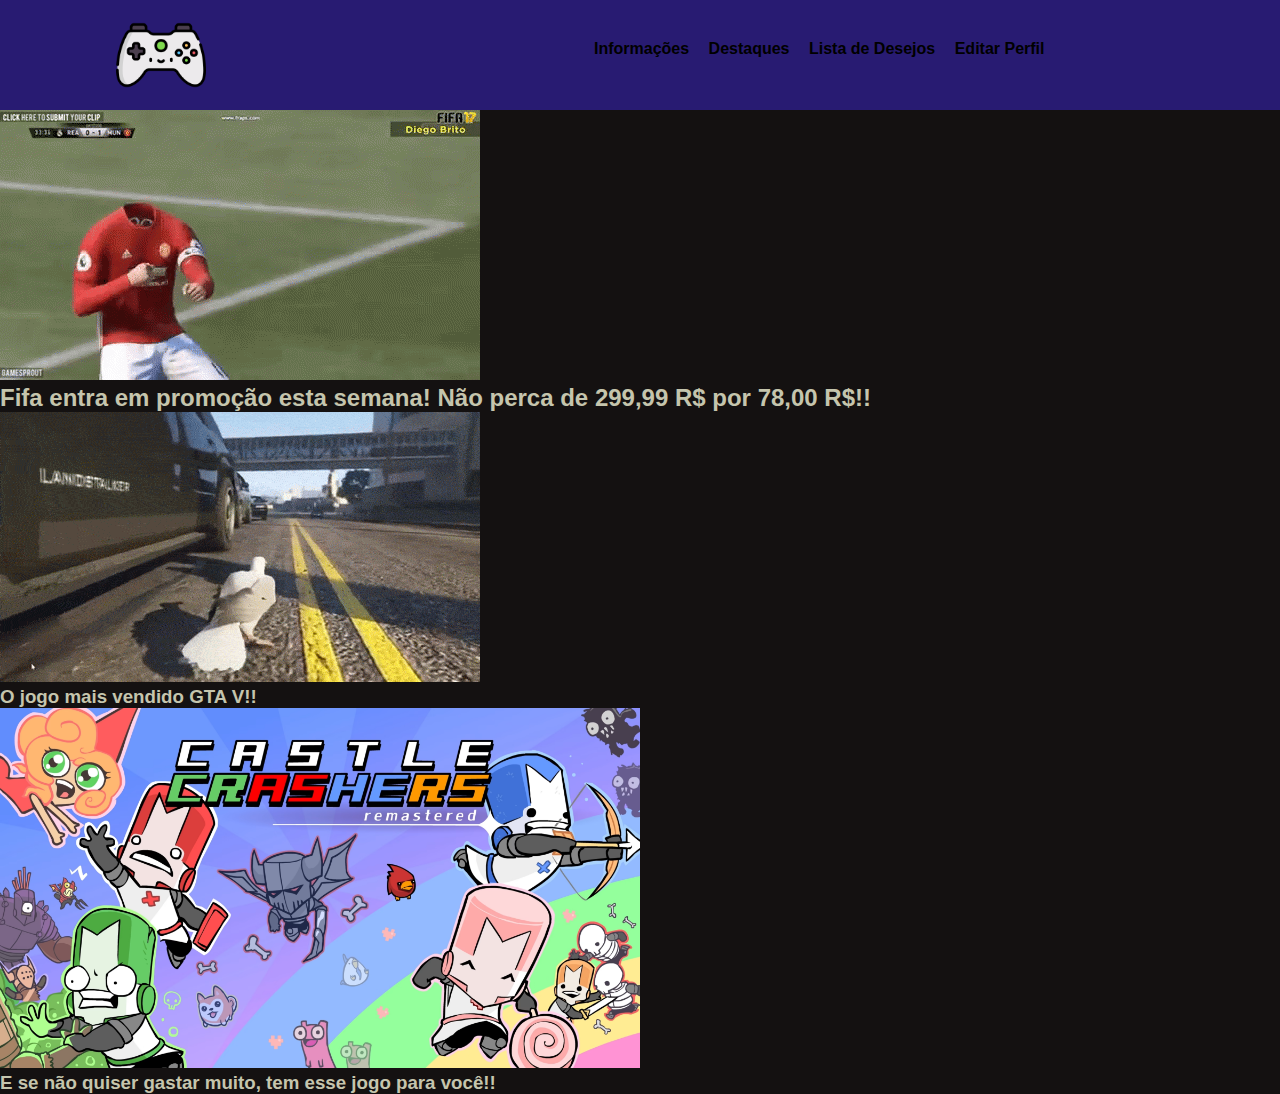
<file: index.html>
<!DOCTYPE html>
<html lang="en">
<head>
    <meta charset="UTF-8">
    <meta http-equiv="X-UA-Compatible" content="IE=edge">
    <meta name="viewport" content="width=device-width, initial-scale=1.0">
    <link rel="stylesheet" href="2 pag.css" type="text/css">
    <title>Games</title>
 </head>
<body>
    <div class="container">
        <header>
            <div class="header-1">
                <div class="center">
                    <div class="logo"><a href="#"><img src="img/1451303.png" width="90px" height="90px"></a></div>
                    <div class="menu">
                        <a href="2 pag.html">Informações</a>
                        <a href="3 pag.html">Destaques</a>
                        <a href="#">Lista de Desejos</a>
                        <a href="#">Editar Perfil</a>
                    </div>
                </div>
            </div>
        </header>

        <div class="main-content">
            <div class="image-item">
                <img src="img/DefenselessObedientBluebird-size_restricted.gif" alt="Imagem 1">
                <div class="image-caption"><span style="color:  rgb(197, 197, 173);"><h2>Fifa entra em promoção esta semana! Não perca de 299,99 R$ por 78,00 R$!!</h2><span></span></div>
            </div>
            <div class="image-item">
                <img src="img/giphy.gif" alt="Imagem 2">
                <div class="image-caption2"><span style="color: rgb(197, 197, 173);"><h3>O jogo mais vendido GTA V!!</h3></span></div>
            </div>
            <div class="image-item">
                <img src="img/1664a22b13e4fa07a3b8b89126e8f63848c6031d568a00769d1d7b312c695a63.avif" alt="Imagem 3" width="50%">
                <div class="image-caption3"><span style="color:  rgb(197, 197, 173);"><h3>E se não quiser gastar muito, tem esse jogo para você!!</h3></span></div>
            </div>
        </div>
    </div>
</body>
</html>
</file>
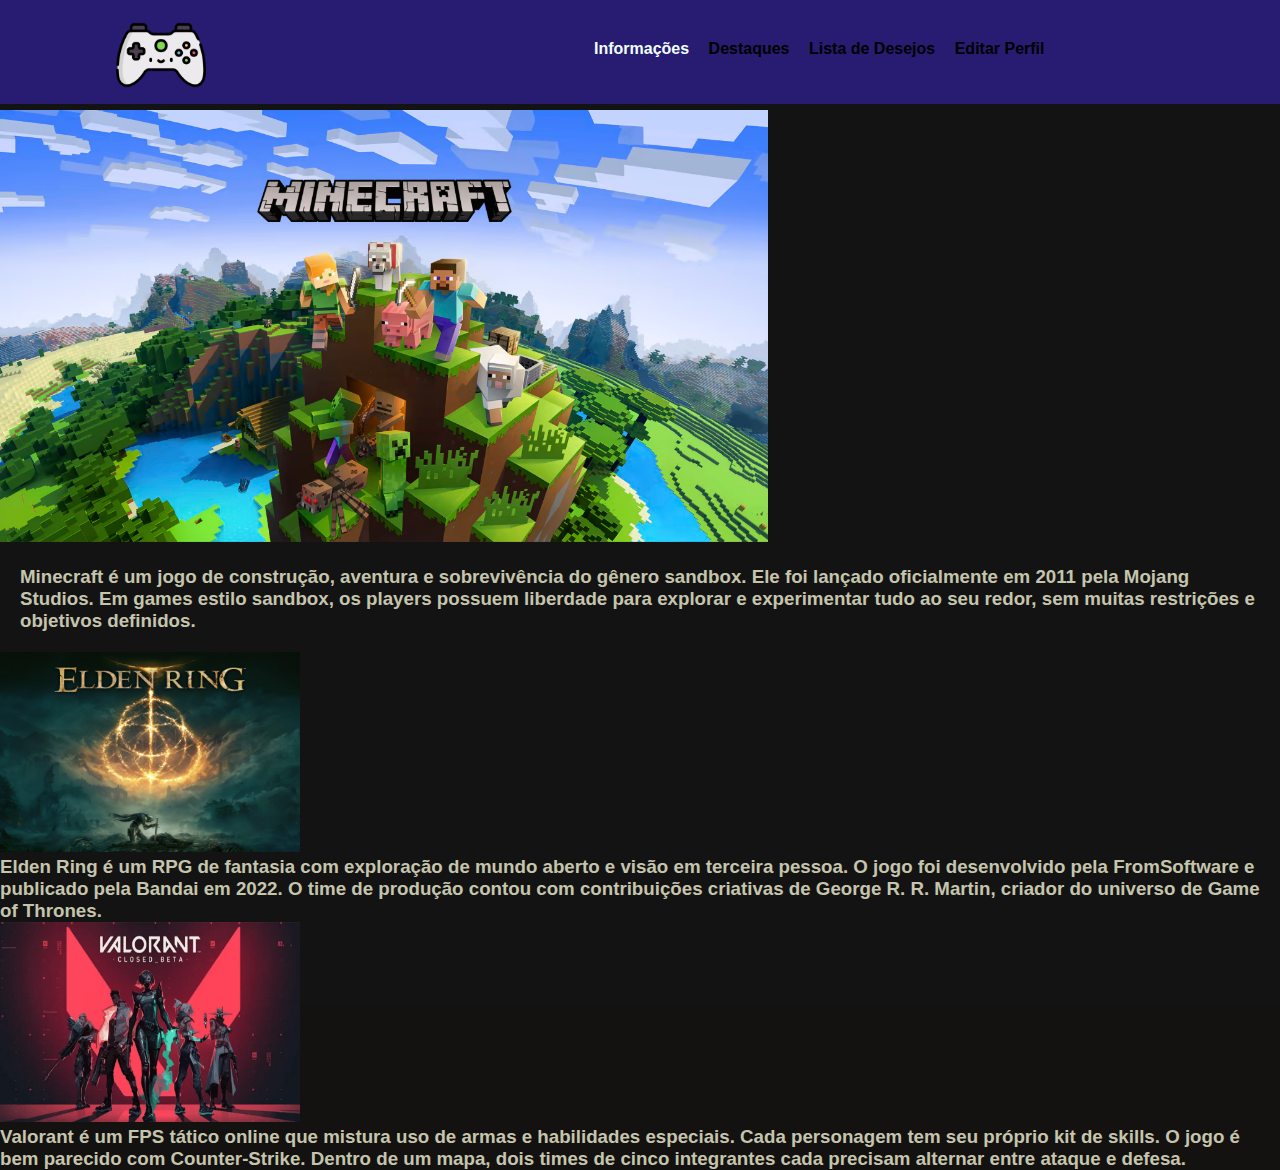
<file: 2 pag.html>
<!DOCTYPE html>
<html lang="en">
<head>
    <meta charset="UTF-8">
    <meta http-equiv="X-UA-Compatible" content="IE=edge">
    <meta name="viewport" content="width=device-width, initial-scale=1.0">
    <link rel="stylesheet" href="2 pag.css" type="text/css">
    <title>Games</title>
 </head>
 <body>
    <header>
      <div class="header-1">
        <div class="center">
          <div class="logo">
            <a href="index.html">
              <img src="img/1451303.png" width="90px" height="90px">
            </a>
          </div><!--logo-->
          <div class="menu">
            <a href="2 pag.html"><span style="color: azure;">Informações</span></a>
            <a href="3 pag.html">Destaques</a>
            <a href="#">Lista de Desejos</a>
            <a href="#">Editar Perfil</a>
          </div><!--menu-->
        </div><!--center-->
        <div class="color"></div>
      </div><!--header-1-->
    </header>
    <div class="img">
      <img src="img/811461b8d1cacf1f2da791b478dccfe2a55457780364c3d5a95fbfcdd4c3086f.avif">
     </div>
    <div class="inf">
      <span style="color: rgb(197, 197, 173);">
        <h3>Minecraft é um jogo de construção, aventura e sobrevivência do gênero sandbox. Ele foi lançado oficialmente em 2011 pela Mojang Studios. Em games estilo sandbox, os players possuem liberdade para explorar e experimentar tudo ao seu redor, sem muitas restrições e objetivos definidos.</h3>
      </span>
    </div>
    <div class="img2">
      <img src="img/aGhopp3MHppi7kooGE2Dtt8C.webp" width="300" height="200">
    </div>
    <div class="inf2">
      <span style="color: rgb(197, 197, 173);">
        <h3>Elden Ring é um RPG de fantasia com exploração de mundo aberto e visão em terceira pessoa. O jogo foi desenvolvido pela FromSoftware e publicado pela Bandai em 2022. O time de produção contou com contribuições criativas de George R. R. Martin, criador do universo de Game of Thrones.</h3>
      </span>
    </div>
    <div class="img3">
      <img src="img/valorant-closed-beta-1200x675.webp" width="300" height="200">
    </div>
    <div class="inf3">
      <span style="color: rgb(197, 197, 173);">
        <h3>Valorant é um FPS tático online que mistura uso de armas e habilidades especiais. Cada personagem tem seu próprio kit de skills. O jogo é bem parecido com Counter-Strike. Dentro de um mapa, dois times de cinco integrantes cada precisam alternar entre ataque e defesa.</h3>
      </span>
    </div>
  </body>
  </html>
</file>
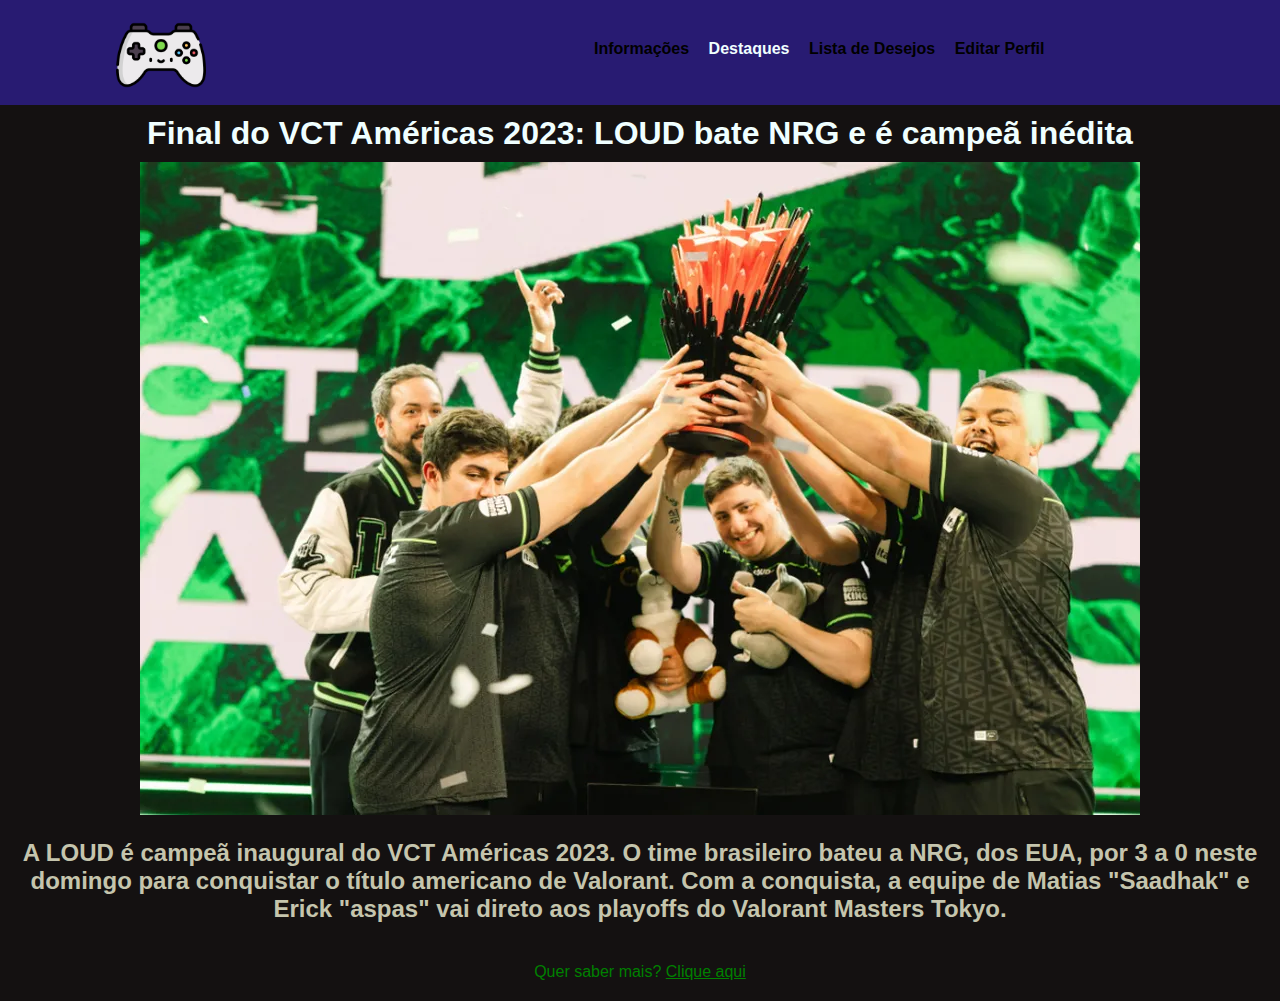
<file: 3 pag.html>
<!DOCTYPE html>
<html lang="en">

<head>
    <meta charset="UTF-8">
    <meta http-equiv="X-UA-Compatible" content="IE=edge">
    <meta name="viewport" content="width=device-width, initial-scale=1.0">
    <link rel="stylesheet" href="3 pag.css" type="text/css">
    <title>Games</title>
</head>

<body>
    <header>
        <main>
            <div class="header-1">
                <div class="center">
                    <div class="logo">
                        <a href="index.html">
                            <img src="img/1451303.png" width="90px" height="90px">
                        </a>
                    </div><!--logo-->
                    <div class="menu">
                        <a href="2 pag.html">Informações</a>
                        <a href="3 pag.html"><span style="color: azure;">Destaques</span></a>
                        <a href="#">Lista de Desejos</a>
                        <a href="#">Editar Perfil</a>
                    </div><!--menu-->
                </div><!--center-->
                <div class="color"></div>
            </div><!--header-1-->
        </main>
    </header>
    <div class="h1">
        <h1>Final do VCT Américas 2023: LOUD bate NRG e é campeã inédita</h1>
    </div>
    <div class="img"><img src="img/vct-americas-2023-loud-campea-trofeu.webp" alt="Imagem de destaque"></div>
    <div class="inf">
        <h2>A LOUD é campeã inaugural do VCT Américas 2023. O time brasileiro bateu a NRG, dos EUA, por 3 a 0 neste
            domingo para conquistar o título americano de Valorant. Com a conquista, a equipe de Matias "Saadhak" e
            Erick "aspas" vai direto aos playoffs do Valorant Masters Tokyo.</h2>
    </div>
    <div class="inf2">Quer saber mais? <a href="https://ge.globo.com/" style="color: green;">Clique aqui</a></div>
</body>

</html>
</file>
<file: 2 pag.css>
* {
    margin: 0;
    padding: 0;
    box-sizing: border-box;
  }

  .header-1 {
    background-color: rgb(40, 27, 114);
    height: 110px;
  }

  .center {
    display: flex;
    flex-wrap: wrap;
    max-width: 1100px;
    margin: 0 auto;
    padding: 0 2%;
  }

  html, body {
    font-family: Verdana, Geneva, Tahoma, sans-serif;
    background-color: rgb(20, 17, 17);
    height: 100%;
  }

  .header {
    padding: 20px 0;
  }

  .logo {
    margin-top: 10px;
    width: 20%;
  }

  .menu {
    margin-top: 40px;
    width: 70%;
    text-align: right;
  }

  .menu a {
    color: black;
    text-decoration: none;
    font-weight: bold;
    margin-right: 15px;
  }

  .color {
    background-color: rgb(20, 19, 19);
    height: 900px;
  }

  .content {
    display: flex;
    justify-content: space-between;
    margin: 20px;
  }

  .img {
    flex-basis: 45%;
  }

  .img img {
    width: 60%;
    height: 70%;
  }

  .inf {
    flex-basis: 45%;
    color: rgb(197, 197, 173);
    padding: 20px;
  }
</file>
<file: 3 pag.css>
* {
    margin: 0;
    padding: 0;
    box-sizing: border-box;
}

.header-1 {
    background-color: rgb(40, 27, 114);
    height: 105px;
}

.center {
    display: flex;
    flex-wrap: wrap;
    max-width: 1100px;
    margin: 0 auto;
    padding: 0 2%;
}

html, body {
    font-family: Verdana, Geneva, Tahoma, sans-serif;
    background-color: rgb(20, 17, 17);
    height: 100%;
}

.header {
    padding: 20px 0;
}

.logo {
    margin-top: 10px;
    width: 20%;
}

.menu {
    margin-top: 40px;
    width: 70%;
    text-align: right;
}

.menu a {
    color: black;
    text-decoration: none;
    font-weight: bold;
    margin-right: 15px;
}

.h1 {
    margin: 10px;
    text-align: center;
    color: azure;
}

.img {
    width: 100%;
    text-align: center;
}

.img img {
    max-width: 100%;
    height: auto;
}

.inf {
    text-align: center;
    color: rgb(197, 197, 173);
    padding: 20px;
}

.inf2 {
    text-align: center;
    color: green;
    padding: 20px;
}
</file>
